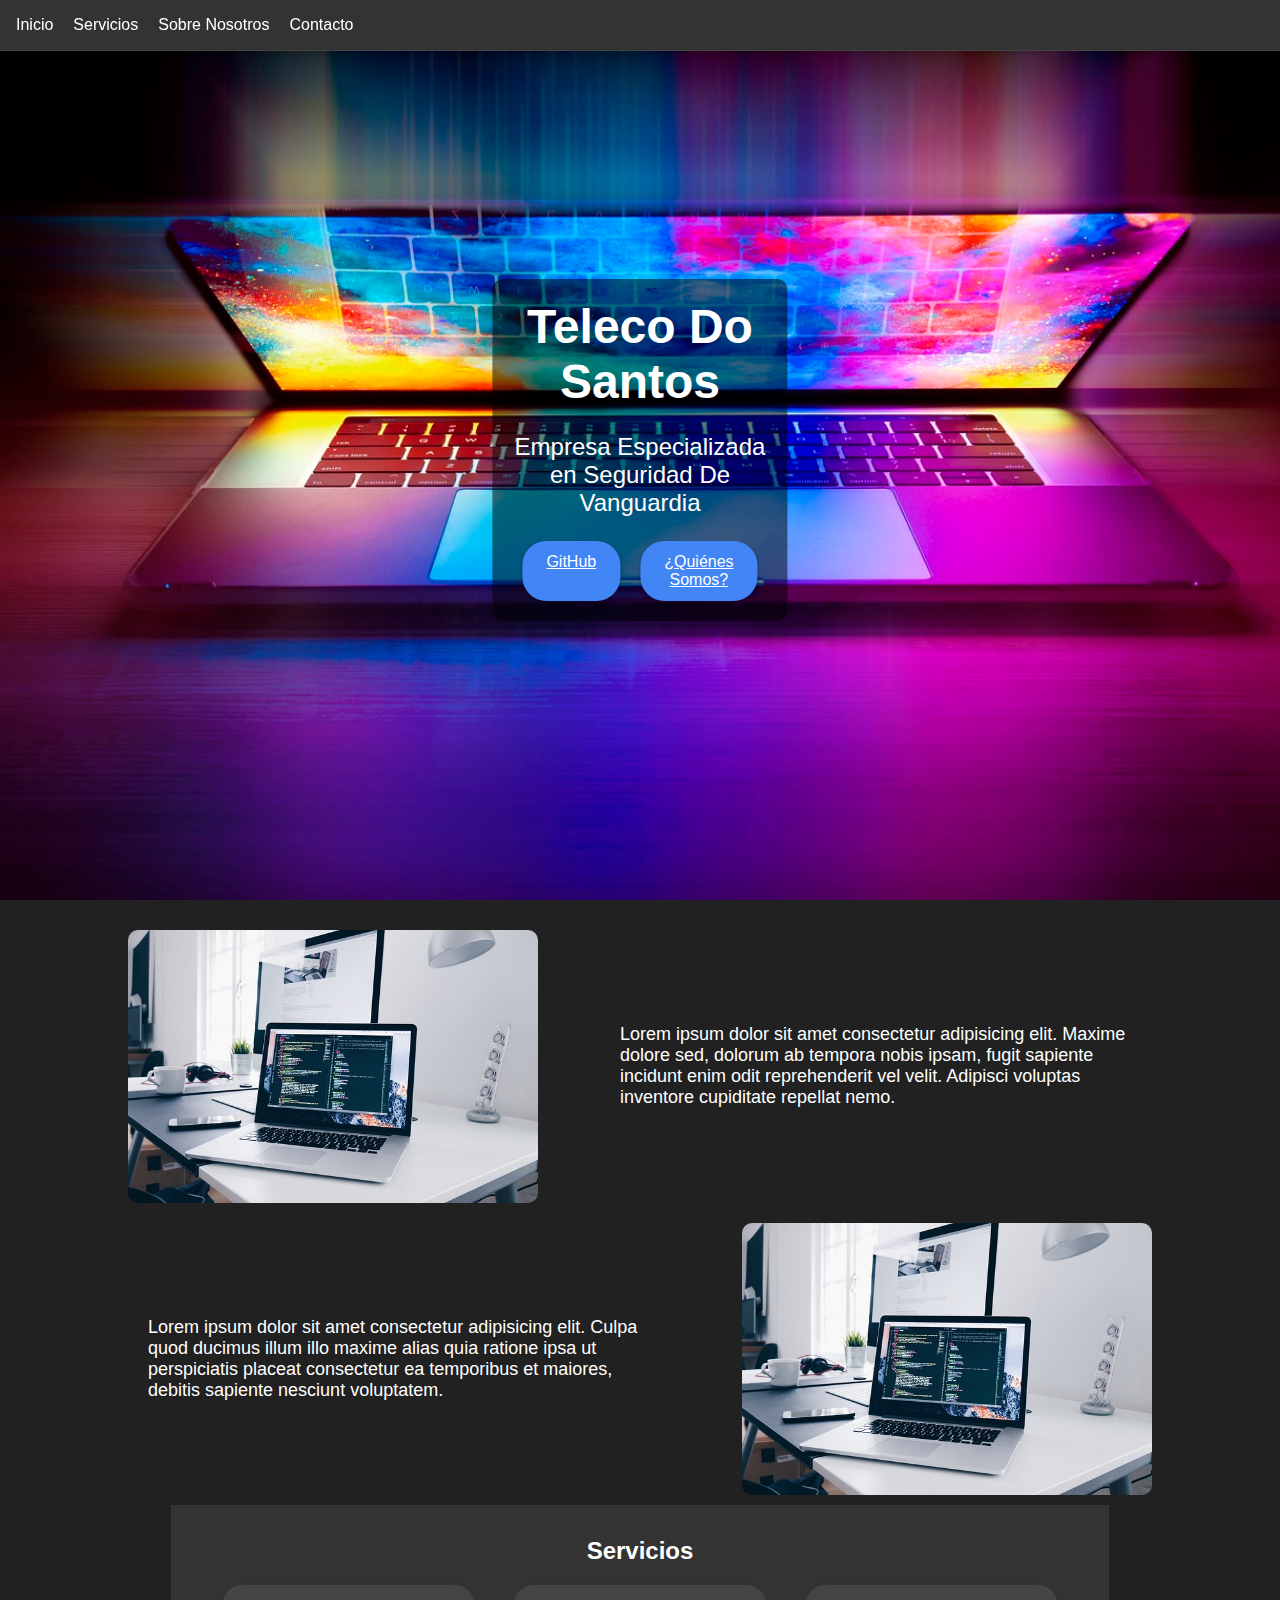
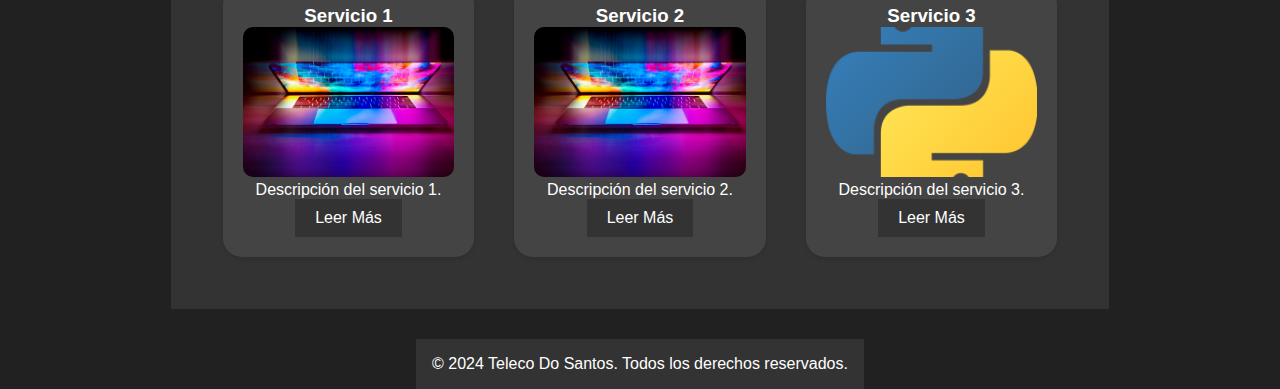
<file: index.html>
<!DOCTYPE html>
<html lang="es">
<head>
    <meta charset="UTF-8">
    <meta name="viewport" content="width=device-width, initial-scale=1.0">
    <title>Teleco Do Santos Security Teach</title>
    <link rel="stylesheet" href="styles.css">
    <link href="https://fonts.googleapis.com/css2?family=Roboto:wght@400;700&display=swap" rel="stylesheet"> <!-- Fuente de Google -->
</head>
<body>

<header>
    <nav class="nav">
        <ul>
            <li><a href="#home">Inicio</a></li>
            <li><a href="#services">Servicios</a></li>
            <li><a href="#about">Sobre Nosotros</a></li>
            <li><a href="#contact">Contacto</a></li>
        </ul>
    </nav>
</header>

<div class="contenedor-principal" id="home">
    <div class="hero">
        <div class="hero-image">
            
        </div>
        <div class="hero-content">
            <h1>Teleco Do Santos</h1>
            <p>Empresa Especializada en Seguridad De Vanguardia</p>
            <div class="buttons">
              <a href="https://github.com" class="btn github" target="_blank">GitHub</a>
              <a href="about.html" class="btn quienes-somos">¿Quiénes Somos?</a>
            </div>
        </div>
    </div>
</div>
<!-- Nueva sección añadida -->
<div class="additional-content">
  <div class="left-content">
      <img src="computer-4795762_640.jpg" alt="Imagen a la izquierda" class="side-image">
      <p>Lorem ipsum dolor sit amet consectetur adipisicing elit. Maxime dolore sed, dolorum ab tempora nobis ipsam, fugit sapiente incidunt enim odit reprehenderit vel velit. Adipisci voluptas inventore cupiditate repellat nemo.</p>
  </div>
  <div class="right-content">
      <p>Lorem ipsum dolor sit amet consectetur adipisicing elit. Culpa quod ducimus illum illo maxime alias quia ratione ipsa ut perspiciatis placeat consectetur ea temporibus et maiores, debitis sapiente nesciunt voluptatem.</p>
      <img src="computer-4795762_640.jpg" alt="Imagen a la derecha" class="side-image">
  </div>
</div>
</div>
</div>

<section class="blog" id="services">
  <h2>Servicios</h2>
  <div class="blog-posts">
      <a href="servicio1.html" class="blog-post"> <!-- Enlace al servicio 1 -->
          <h3>Servicio 1</h3>
          <img src="laptop-5673901_1920.jpg" alt="Servicio 1">
          <p>Descripción del servicio 1.</p>
          <button class="leer-mas">Leer Más</button>
      </a>
      <a href="servicio2.html" class="blog-post"> <!-- Enlace al servicio 2 -->
          <h3>Servicio 2</h3>
          <img src="laptop-5673901_1920.jpg" alt="Servicio 2">
          <p>Descripción del servicio 2.</p>
          <button class="leer-mas">Leer Más</button>
      </a>
      <a href="servicio3.html" class="blog-post"> <!-- Enlace al servicio 3 -->
          <h3>Servicio 3</h3>
          <img src="python.png" alt="Servicio 3">
          <p>Descripción del servicio 3.</p>
          <button class="leer-mas">Leer Más</button>
      </a>
  </div>
</section>
<footer>
    <p>&copy; 2024 Teleco Do Santos. Todos los derechos reservados.</p>
</footer>

<script src="script.js"></script>
</body>
</html>
</file>
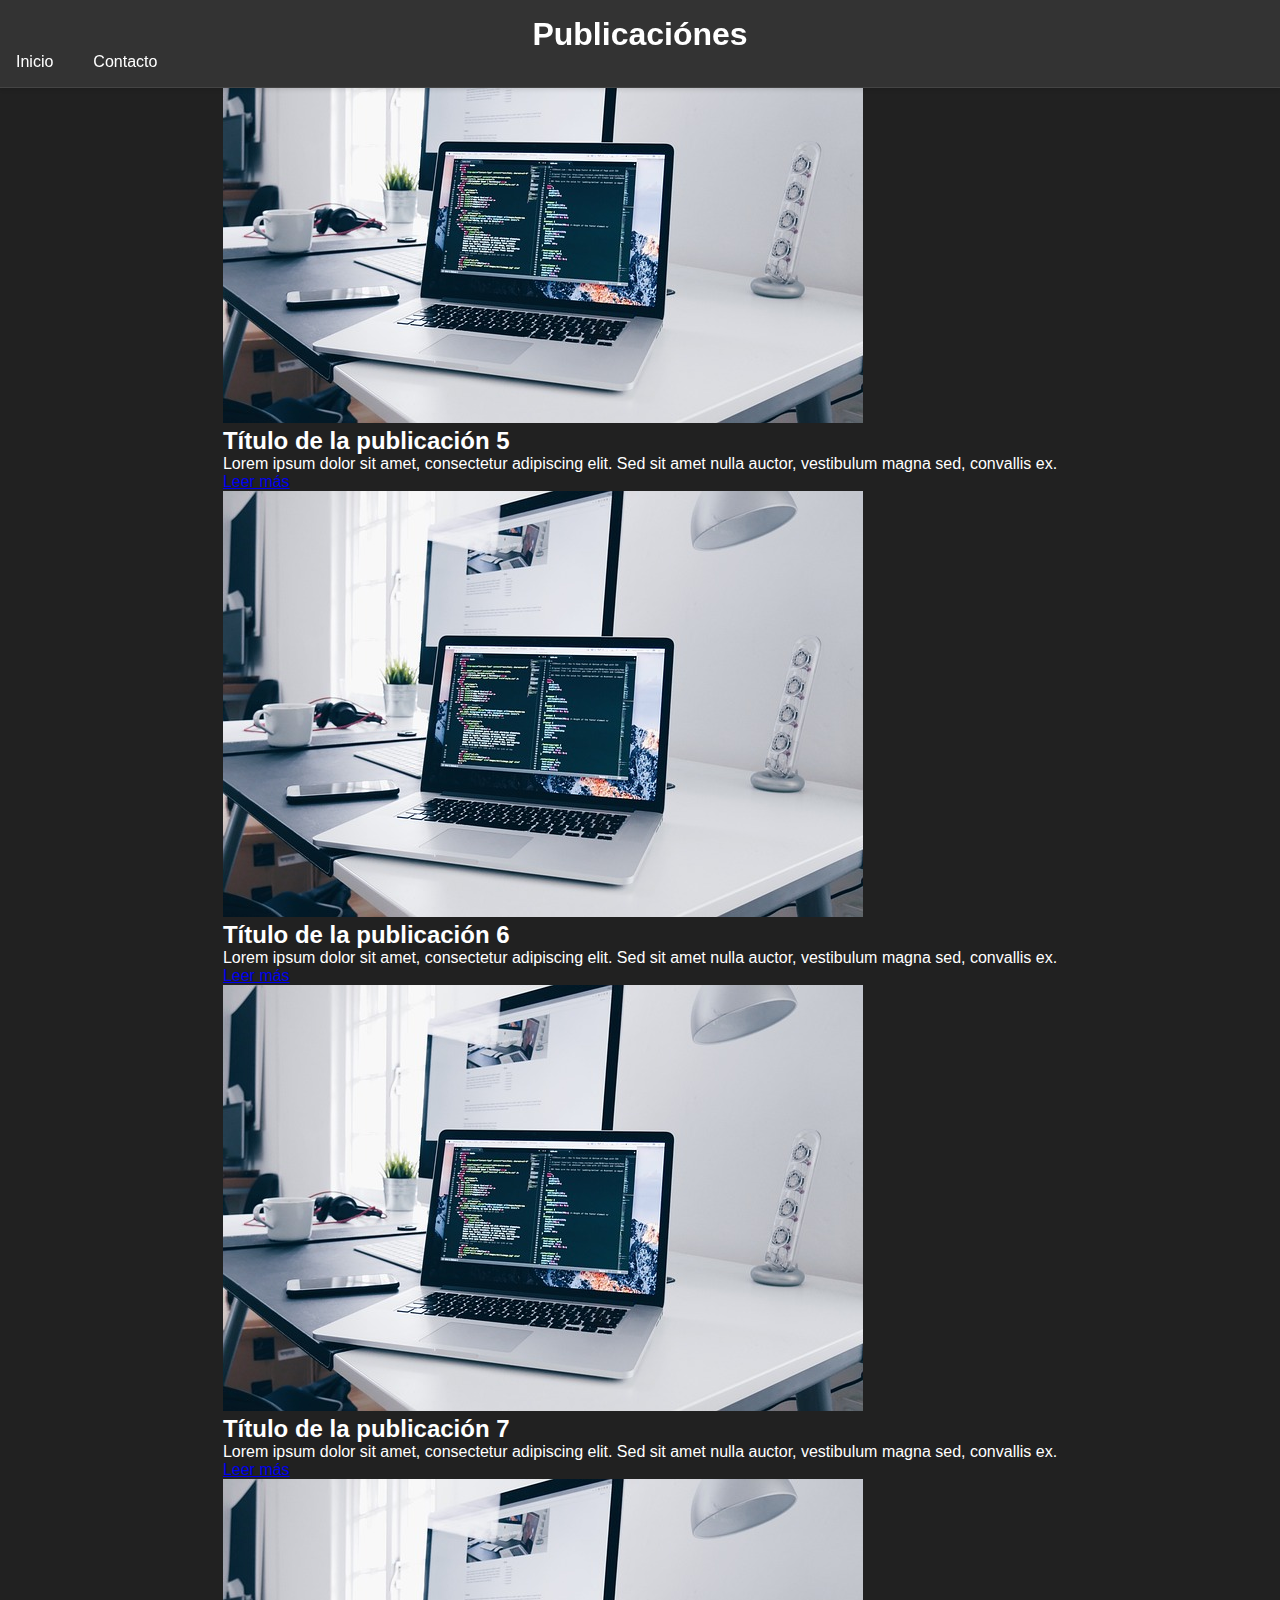
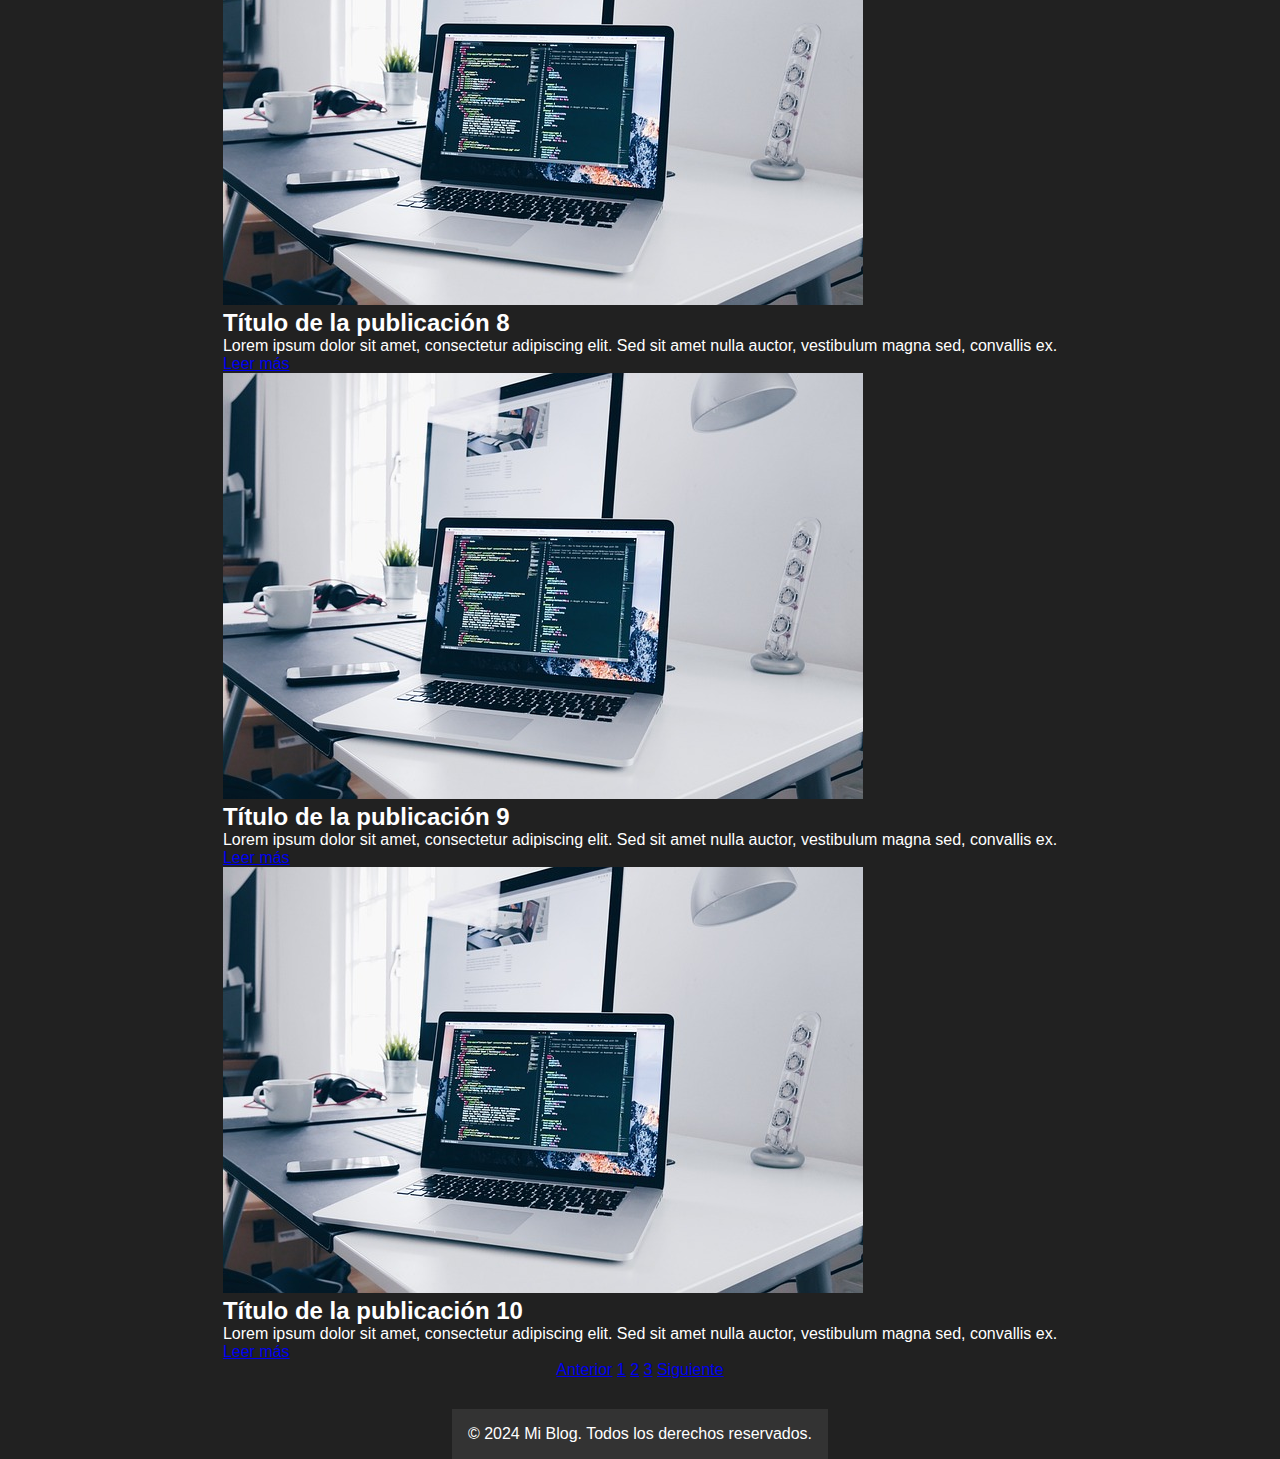
<file: blogs.html>
<!DOCTYPE html>
<html lang="es">
<head>
    <meta charset="UTF-8">
    <meta name="viewport" content="width=device-width, initial-scale=1.0">
    <title>Teleco Do Santos</title>
    <link rel="stylesheet" href="style2.css">
</head>
<body>
    <header class="header">
        <h1 class="header-title">Publicaciónes</h1>
        <nav class="nav">
            <ul class="nav-list">
                <li class="nav-item"><a href="index.html" class="nav-link">Inicio</a></li>
                <li class="nav-item"><a href="#" class="nav-link"></a></li>
                <li class="nav-item"><a href="#" class="nav-link">Contacto</a></li>
            </ul>
        </nav>
    </header>

    <main class="main">
        <section class="post-list">
            <article class="post">
                <div class="post-header">
                    <img src="computer-4795762_640.jpg" alt="Imagen 1" class="post-img">
                </div>
                <div class="post-content">
                    <h2 class="post-title">Título de la publicación 1</h2>
                    <p class="post-excerpt">Lorem ipsum dolor sit amet, consectetur adipiscing elit. Sed sit amet nulla auctor, vestibulum magna sed, convallis ex.</p>
                    <a href="leer-mas.html" class="read-more">Leer más</a>
                </div>
            </article>

            <article class="post">
                <div class="post-header">
                    <img src="computer-4795762_640.jpg" alt="Imagen 2" class="post-img">
                </div>
                <div class="post-content">
                    <h2 class="post-title">Título de la publicación 2</h2>
                    <p class="post-excerpt">Lorem ipsum dolor sit amet, consectetur adipiscing elit. Sed sit amet nulla auctor, vestibulum magna sed, convallis ex.</p>
                    <a href="#" class="read-more">Leer más</a>
                </div>
            </article>

            <article class="post">
                <div class="post-header">
                    <img src="computer-4795762_640.jpg" alt="Imagen 3" class="post-img">
                </div>
                <div class="post-content">
                    <h2 class="post-title">Título de la publicación 3</h2>
                    <p class="post-excerpt">Lorem ipsum dolor sit amet, consectetur adipiscing elit. Sed sit amet nulla auctor, vestibulum magna sed, convallis ex.</p>
                    <a href="#" class="read-more">Leer más</a>
                </div>
            </article>

            <article class="post">
                <div class="post-header">
                    <img src="computer-4795762_640.jpg" alt="Imagen 4" class="post-img">
                </div>
                <div class="post-content">
                    <h2 class="post-title">Título de la publicación 4</h2>
                    <p class="post-excerpt">Lorem ipsum dolor sit amet, consectetur adipiscing elit. Sed sit amet nulla auctor, vestibulum magna sed, convallis ex.</p>
                    <a href="#" class="read-more">Leer más</a>
                </div>
            </article>

            <article class="post">
                <div class="post-header">
                    <img src="computer-4795762_640.jpg" alt="Imagen 5" class="post-img">
                </div>
                <div class="post-content">
                    <h2 class="post-title">Título de la publicación 5</h2>
                    <p class="post-excerpt">Lorem ipsum dolor sit amet, consectetur adipiscing elit. Sed sit amet nulla auctor, vestibulum magna sed, convallis ex.</p>
                    <a href="#" class="read-more">Leer más</a>
                </div>
            </article>

            <article class="post">
                <div class="post-header">
                    <img src="computer-4795762_640.jpg" alt="Imagen 6" class="post-img">
                </div>
                <div class="post-content">
                    <h2 class="post-title">Título de la publicación 6</h2>
                    <p class="post-excerpt">Lorem ipsum dolor sit amet, consectetur adipiscing elit. Sed sit amet nulla auctor, vestibulum magna sed, convallis ex.</p>
                    <a href="#" class="read-more">Leer más</a>
                </div>
            </article>

            <article class="post">
                <div class="post-header">
                    <img src="computer-4795762_640.jpg" alt="Imagen 7" class="post-img">
                </div>
                <div class="post-content">
                    <h2 class="post-title">Título de la publicación 7</h2>
                    <p class="post-excerpt">Lorem ipsum dolor sit amet, consectetur adipiscing elit. Sed sit amet nulla auctor, vestibulum magna sed, convallis ex.</p>
                    <a href="#" class="read-more">Leer más</a>
                </div>
            </article>

            <article class="post">
                <div class="post-header">
                    <img src="computer-4795762_640.jpg" alt="Imagen 8" class="post-img">
                </div>
                <div class="post-content">
                    <h2 class="post-title">Título de la publicación 8</h2>
                    <p class="post-excerpt">Lorem ipsum dolor sit amet, consectetur adipiscing elit. Sed sit amet nulla auctor, vestibulum magna sed, convallis ex.</p>
                    <a href="#" class="read-more">Leer más</a>
                </div>
            </article>

            <article class="post">
                <div class="post-header">
                    <img src="computer-4795762_640.jpg" alt="Imagen 9" class="post-img">
                </div>
                <div class="post-content">
                    <h2 class="post-title">Título de la publicación 9</h2>
                    <p class="post-excerpt">Lorem ipsum dolor sit amet, consectetur adipiscing elit. Sed sit amet nulla auctor, vestibulum magna sed, convallis ex.</p>
                    <a href="#" class="read-more">Leer más</a>
                </div>
            </article>

            <article class="post">
                <div class="post-header">
                    <img src="computer-4795762_640.jpg" alt="Imagen 10" class="post-img">
                </div>
                <div class="post-content">
                    <h2 class="post-title">Título de la publicación 10</h2>
                    <p class="post-excerpt">Lorem ipsum dolor sit amet, consectetur adipiscing elit. Sed sit amet nulla auctor, vestibulum magna sed, convallis ex.</p>
                    <a href="#" class="read-more">Leer más</a>
                </div>
            </article>
        </section>
    </main>

    <div class="pagination">
        <a href="#" class="page-link disabled">Anterior</a>
        <a href="#" class="page-link">1</a>
        <a href="#" class="page-link">2</a>
        <a href="#" class="page-link">3</a>
        <a href="#" class="page-link">Siguiente</a>
    </div>

    <footer class="footer">
        <p class="footer-text">&copy; 2024 Mi Blog. Todos los derechos reservados.</p>
    </footer>
</body>
</html>
</file>
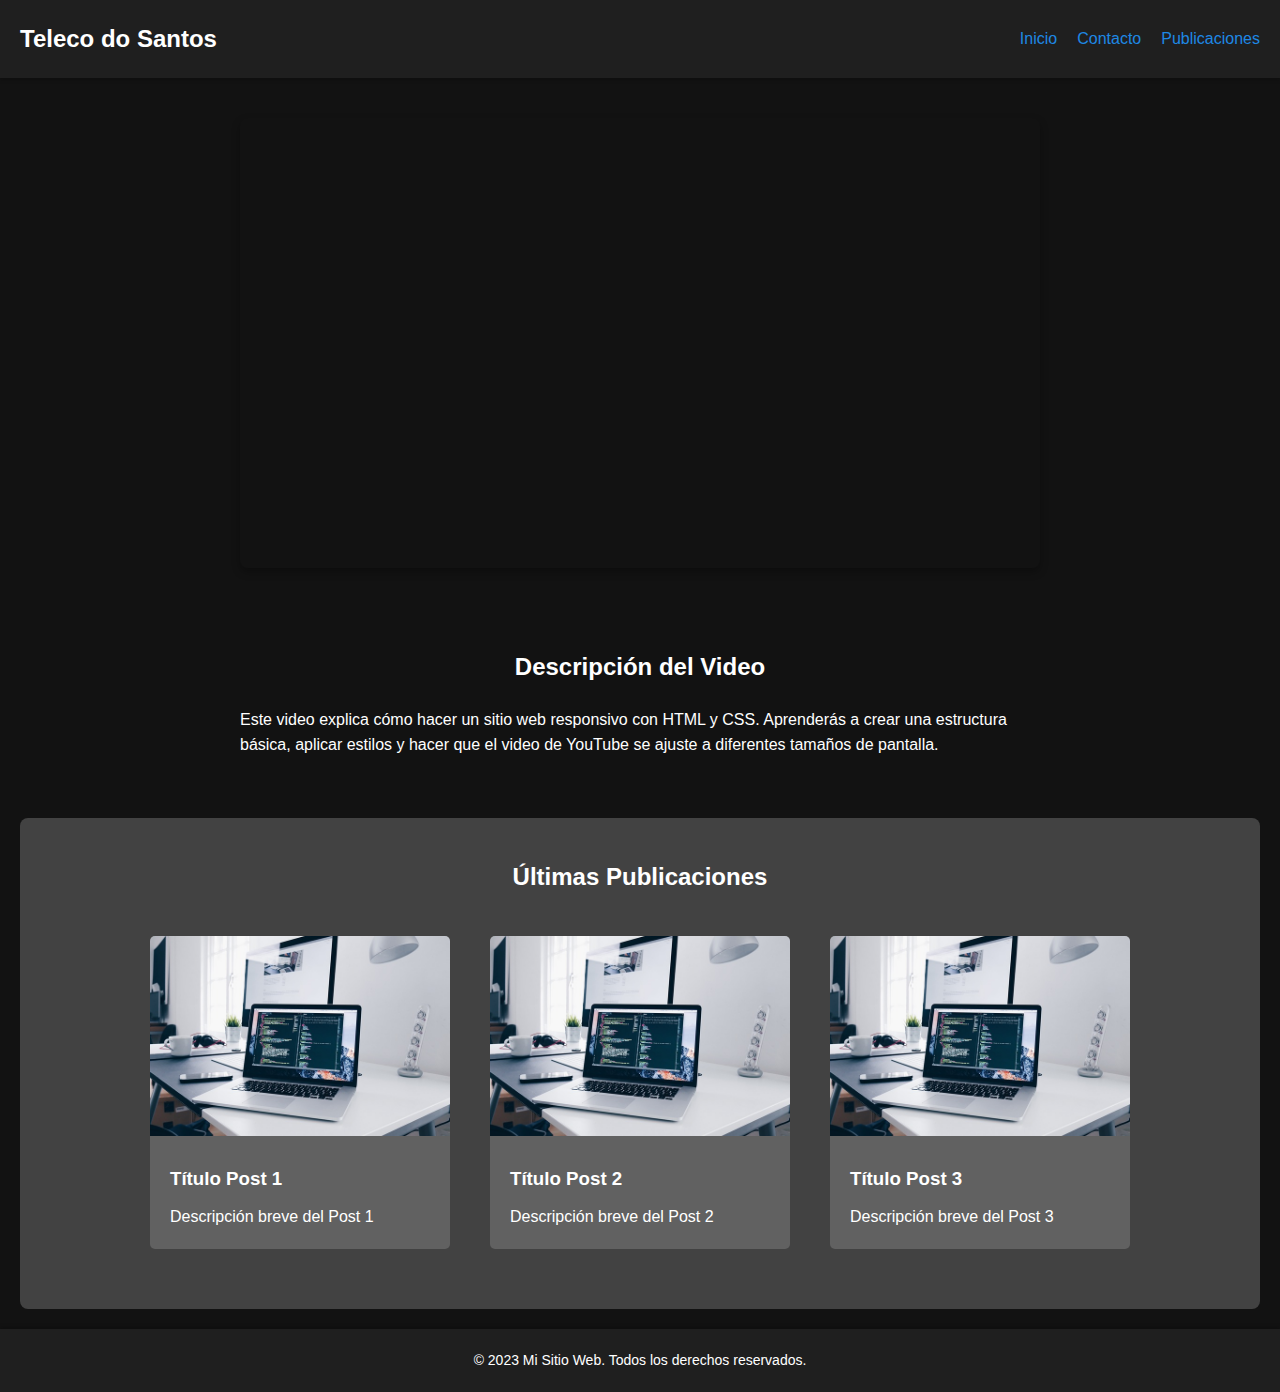
<file: leer-mas.html>
<!DOCTYPE html>
<html lang="es">
<head>
  <meta charset="UTF-8">
  <meta name="viewport" content="width=device-width, initial-scale=1.0">
  <title>Mi Sitio Web</title>
  <link rel="stylesheet" href="leermas.css">
</head>
<body>
  <header>
    <div class="logo">Teleco do Santos</div>
    <nav>
      <ul>
        <li><a href="#">Inicio</a></li>
        
        <li><a href="#">Contacto</a></li>
        <li><a href="blogs.html">Publicaciones</a></li>
      </ul>
    </nav>
  </header>

  <main>
    <section class="video-container">
      <iframe width="560" height="315" src="https://www.youtube.com/embed/VIDEO_ID" frameborder="0" allow="accelerometer; autoplay; encrypted-media; gyroscope; picture-in-picture" allowfullscreen></iframe>
    </section>

   
      
    <section class="video-description">
      <h2>Descripción del Video</h2>
      <p>Este video explica cómo hacer un sitio web responsivo con HTML y CSS. Aprenderás a crear una estructura básica, aplicar estilos y hacer que el video de YouTube se ajuste a diferentes tamaños de pantalla.</p>
    </section>

    <section class="latest-posts">
        <h2>Últimas Publicaciones</h2>
        <div class="post-list">
          <div class="post-item">
            <a href="leer-mas.html">
              <img src="computer-4795762_640.jpg" alt="Thumbnail Post 1">
            </a>
            <div class="post-content">
              <h3>Título Post 1</h3>
              <p>Descripción breve del Post 1</p>
            </div>
          </div>
          <div class="post-item">
            <a href="post2.html">
              <img src="computer-4795762_640.jpg" alt="Thumbnail Post 2">
            </a>
            <div class="post-content">
              <h3>Título Post 2</h3>
              <p>Descripción breve del Post 2</p>
            </div>
          </div>
          <div class="post-item">
            <a href="post3.html">
              <img src="computer-4795762_640.jpg" alt="Thumbnail Post 3">
            </a>
            <div class="post-content">
              <h3>Título Post 3</h3>
              <p>Descripción breve del Post 3</p>
            </div>
          </div>
        </div>
      </section>
  </main>

  <footer>
    <p>&copy; 2023 Mi Sitio Web. Todos los derechos reservados.</p>
  </footer>
</body>
</html>
</file>
<file: styles.css>
/* CSS */

/* Global Styles */

* {
  box-sizing: border-box;
  margin: 0;
  padding: 0;
}

body {
  font-family: 'Circular Std', sans-serif; /* Cambia la fuente a Circular Std */
  background-color: #212121; /* Dark background */
  color: #fff;
  display: flex;
  flex-direction: column;
  align-items: center;
  justify-content: flex-start; /* Cambia a flex-start para que el contenido no esté centrado verticalmente */
  min-height: 100vh; /* Asegura que el contenido ocupe toda la altura */
  overflow-x: hidden; /* Evita el scroll horizontal */
}

/* Header Styles */

header {
  background-color: #333;
  padding: 1em;
  text-align: center;
  box-shadow: 0 2px 4px rgba(0, 0, 0, 0.1);
  width: 100%; /* Ancho del header */
  margin: 0 auto; /* Centrar el header */
  border-bottom: 1px solid #444; /* Agrega un borde inferior */
  position: fixed; /* Fija la barra de navegación */
  top: 0; /* Posición superior */
  left: 0; /* Posición izquierda */
  right: 0; /* Posición derecha */
  z-index: 10; /* Eleva la barra de navegación */
}

.nav {
  display: flex;
  justify-content: space-between;
  align-items: center;
  padding: 0em;
}

.nav ul {
  list-style: none;
  margin: 0;
  padding: 0;
  display: flex;
  justify-content: center;
}

.nav li {
  margin-right: 20px;
}

.nav a {
  text-decoration: none;
  color: #fff;
  transition: color 0.2s ease;
}

.nav a:hover {
  color: #ccc;
}

/* Hero Styles */

.contenedor-principal {
  background-image: url('index2.jpg');
  background-size: cover; /* Cambia a cover para que la imagen cubra todo el contenedor */
  background-position: center;
  height: 100vh; /* Ajusta la altura */
  display: flex;
  justify-content: center;
  align-items: center;
  position: relative; /* Para el contenido absoluto */
  width: 100vw;
}

.hero {
  position: relative;
  display: flex;
  flex-direction: column;
  justify-content: center;
  align-items: center;
  padding: 1em;
  color: #fff;
  text-align: center;
}

.hero-content {
  position: absolute;
  top: 50%; /* Centra verticalmente */
  left: 50%; /* Centra horizontalmente */
  transform: translate(-50%, -50%); /* Ajusta la posición para centrar */
  text-align: center;
  z-index: 2; /* Asegura que el contenido esté por encima de la imagen */
  padding: 20px; /* Añade un poco de padding */
  background-color: rgba(0, 0, 0, 0.5); /* Fondo semi-transparente para mejorar la legibilidad */
  border-radius: 10px; /* Bordes redondeados */
}

.hero-content h1 {
  font-size: 48px; /* Tamaño de letra del título */
  margin-bottom: 0.5em; /* Espacio inferior */
}

.hero-content p {
  font-size: 24px; /* Tamaño de letra del párrafo */
  margin-bottom: 1em; /* Espacio inferior */
}

.buttons {
  display: flex;
  justify-content: center;
}

.btn {
  background-color: #4285f4; /* Color azul de Google */
  color: #fff;
  border: none;
  padding: 12px 24px;
  font-size: 16px;
  cursor: pointer;
  transition: background-color 0.2s ease, transform 0.2s ease;
  margin: 0 10px; /* Espacio entre botones */
  border-radius: 24px; /* Borde redondeado */
  box-shadow: 0 2px 4px rgba(0, 0, 0, 0.2); /* Sombra */
}

.btn:hover {
  background-color: #357ae8; /* Color más oscuro al pasar el cursor */
  transform: translateY(-2px); /* Efecto de elevación */
}

.additional-content {
  display: flex;
  flex-direction: column; /* Cambia a columna para apilar las secciones */
  align-items: center;
  margin-top: 20px; /* Espacio superior para separar de .hero-content */
}

.left-content, .right-content {
  display: flex;
  align-items: center;
  justify-content: space-between;
  width: 80%; /* Ancho de la sección */
  margin: 10px 0; /* Espacio entre las filas */
}

.side-image {
  width: 40%; /* Ajusta el ancho de las imágenes laterales */
  height: auto; /* Mantiene la proporción de la imagen */
  border-radius: 10px; /* Bordes redondeados opcionales */
}

.left-content p, .right-content p {
  width: 50%; /* Ajusta el ancho del texto */
  margin: 0 20px; /* Espacio entre la imagen y el texto */
  font-size: 18px; /* Tamaño del texto */
  color: #fff; /* Color del texto */
  text-align: left; /* Alineación del texto */
}

/* Blog Styles */

/* Blog Styles */

/* Blog Styles */

.blog {
  display: flex;
  flex-direction: column; /* Mantiene la estructura vertical para el título */
  align-items: center;
  padding: 2em;
  background-color: #333;
  color: #fff;
  text-align: center;
}

.blog-posts {
  display: flex;
  justify-content: space-around; /* Espacio igual entre los elementos */
  align-items: flex-start; /* Alinea los elementos al inicio */
  width: 100%; /* Asegura que ocupe todo el ancho disponible */
  flex-wrap: wrap; /* Permite que los elementos se envuelvan en múltiples filas si es necesario */
}

.blog-post {
  flex: 1; /* Permite que cada blog ocupe el mismo espacio */
  margin: 20px; /* Espacio entre los blogs */
  max-width: 300px; /* Establece un ancho máximo para los blogs */
  background-color: #444;
  padding: 20px;
  border-radius: 19px;
  box-shadow: 0 2px 4px rgba(0, 0, 0, 0.1);
  text-decoration: none; /* Elimina el subrayado del enlace */
  color: inherit; /* Mantiene el color del texto heredado */
}

.blog-post h3 {
  margin-top: 0;
}

.blog-post img {
  width: 100%;
  height: 150px;
  object-fit: cover;
  border-radius: 10px;
}

.leer-mas {
  background-color: #333;
  color: #fff;
  border: none;
  padding: 10px 20px;
  font-size: 16px;
  cursor: pointer;
  transition: background-color 0.2s ease;
}

.leer-mas:hover {
  background-color: #444;
}

/* Footer Styles */

footer {
  background-color: #333;
  padding: 1em;
  text-align: center;
  color: #fff;
  margin-top: 30px;
}

footer p {
  margin: 0;
}

/* Responsive Design */

@media (max-width: 768px) {
  .blog-post {
      flex-basis: 80%; /* Aumenta el tamaño en pantallas pequeñas */
      margin: 10px 0; /* Espacio vertical */
  }

  .hero-content h1 {
      font-size: 36px; /* Ajusta el tamaño del título en pantallas pequeñas */
  }

  .hero-content p {
      font-size: 18px; /* Ajusta el tamaño del párrafo en pantallas pequeñas */
  }
}
</file>
<file: style2.css>
/* CSS */

/* Global Styles */

* {
    box-sizing: border-box;
    margin: 0;
    padding: 0;
  }
  body {
    font-family: 'Circular Std', sans-serif; /* Cambia la fuente a Circular Std */
    
    background-color: #212121; /* Dark background */
    color: #fff;
    display: flex;
    flex-direction: column;
    align-items: center;
    justify-content: center;
    height: 120vh;
    margin: 0;
    overflow-x: hidden; /* Evita el scroll horizontal */
  }
  
  /* Header Styles */
  
  header {
    background-color: #333;
    padding: 1em;
    text-align: center;
    box-shadow: 0 2px 4px rgba(0, 0, 0, 0.1);
    width: 100%; /* Ancho del header */
    margin: 0 auto; /* Centrar el header */
    border-bottom: 1px solid #444; /* Agrega un borde inferior */
    position: fixed; /* Fija la barra de navegación */
    top: 0; /* Posición superior */
    left: 0; /* Posición izquierda */
    right: 0; /* Posición derecha */
    z-index: 10; /* Eleva la barra de navegación */
  }
  
  .nav {
    display: flex;
    justify-content: space-between;
    align-items: center;
    padding: 0em;
  }
  
  .nav ul {
    list-style: none;
    margin: 0;
    padding: 0;
    display: flex;
    justify-content: center;
  }
  
  .nav li {
    margin-right: 20px;
  }
  
  .nav a {
    text-decoration: none;
    color: #fff;
    transition: color 0.2s ease;
  }
  
  .nav a:hover {
    color: #ccc;
  }
  
  .nav-toggle {
    display: none;
  }
  
  /* Hero Styles */
  
  .contenedor-principal {
    background-image: url('index.jpg');
    background-size: cover;
    background-position: center;
    height: 100vh; /* Ajusta la altura según sea necesario */
    display: flex;
    justify-content: center;
    align-items: center;
  }
  
  
  .hero {
    position: relative;
    display: flex;
    flex-wrap: wrap;
    justify-content: center;
    align-items: center;
    padding: 0em;
    color: #fff;
    text-align: center;
  }
  
  .hero-content {
    flex-basis: 55%;
    margin: 25px;
  }
  
  .hero-image img {
    width: 100%;
    height: 100%;
    object-fit: cover;
  }
  
  .hero-image {
    position: absolute;
    top: 0;
    left: 0;
    width: 100%;
    height: 100%;
  }
  
  
  .hero-content {
    position: absolute;
    top: 59%;
    left: 50%;
    transform: translate(-50%, 20%);
    text-align: center;
    z-index: 2;
  }
  
  .hero-content h1 {
    font-size: 36px; /* Tamaño de letra del título */
  }
  
  .hero-content p {
    font-size: 24px; /* Tamaño de letra del párrafo */
  }
  
  .buttons {
    display: flex; /* Hace que los botones se alineen horizontalmente */
    justify-content: center; /* Centra los botones horizontalmente */
    margin-top: 10px; /* Agrega un margen superior de 25px para separar los botones del hero-content */
  }
  
  .btn {
    background-color: #444; /* Color de fondo del botón */
    color: #fff; /* Color del texto del botón */
    border: none; /* No hay borde en el botón */
    padding: 10px 20px; /* Agrega un padding de 10px en la parte superior e inferior, y 20px en la parte izquierda y derecha */
    font-size: 12px; /* Tamaño de la fuente del texto del botón */
    cursor: pointer; /* Cambia el cursor a una mano para indicar que es un botón */
    transition: background-color 0.2s ease; /* Agrega una transición suave al cambiar el color de fondo del botón */
    margin-right: 90px; /* Agrega un margen derecho de 10px para separar los botones */
    margin-left: 80px; /* Agrega un margen derecho de 10px para separar los botones */
  }
  
  .github {
    background-color: #333; /* Color de fondo del botón de GitHub */
    color: #fff; /* Color del texto del botón de GitHub */
    border: 1px solid #444; /* Borde del botón de GitHub */
  }
  
  .quienes-somos {
    background-color: #444; /* Color de fondo del botón de "Quienes somos" */
    color: #fff; /* Color del texto del botón de "Quienes somos" */
    border: 1px solid #555; /* Borde del botón de "Quienes somos" */
  }
  
  .seccion-1,.seccion-2,.seccion-3,.seccion-4 {
    display: flex;
    flex-wrap: wrap;
    justify-content: space-between;
    align-items: center;
    padding: 0px;
  }
  
  .imagen-izquierda,.imagen-derecha {
    width: 40%; /* Ancho de la imagen */
    margin: 20px;
  }
  
  .texto-derecha,.texto-izquierda {
    width: 50%; /* Ancho del texto */
    margin: 5px;
  }
  
  .imagen-izquierda img,.imagen-derecha img {
    width: 50%;
    height: 50%;
    object-fit: cover;
  }
  
  
  /* Blog Styles */
  
  
  .blog {
    display: flex;
    flex-wrap: wrap;
    justify-content: center;
    align-items: center;
    padding: 2em;
    background-color: #333;
    color: #fff;
    text-align: center;
  }
  
  .blog-posts {
    display: flex;
    flex-wrap: wrap;
    justify-content: center;
  }
  
  .blog-post {
    flex-basis: 30%;
    margin: 20px;
    background-color: #444;
    padding: 20px;
    border-radius: 19px;
    box-shadow: 0 2px 4px rgba(0, 0, 0, 0.1);
  }
  
  .blog-post h3 {
    margin-top: 0;
  }
  
  .blog-post img {
    width: 100%;
    height: 150px;
    object-fit: cover;
    border-radius: 10px;
  }
  
  .leer-mas {
    background-color: #333;
    color: #fff;
    border: none;
    padding: 10px 20px;
    font-size: 16px;
    cursor: pointer;
    transition: background-color 0.2s ease;
  }
  
  .leer-mas:hover {
    background-color: #444;
  }
  
  /* Footer Styles */
  
  footer {
    background-color: #333;
    padding: 1em;
    text-align: center;
    color: #fff;
    margin-top: 30px;
  }
  
  footer p {
    margin: 0;
  }
  
  /* Responsive Design */
  
  @media (max-width: 768px) {
</file>
<file: leermas.css>
/* Estilos generales */
* {
    box-sizing: border-box;
    margin: 0;
    padding: 0;
  }
  
  body {
    font-family: 'Roboto', sans-serif;
    background-color: #121212;
    color: #ffffff;
    line-height: 1.6;
  }
  
  a {
    color: #1e88e5;
    text-decoration: none;
  }
  
  a:hover {
    text-decoration: underline;
  }
  
  ul {
    list-style-type: none;
  }
  
  /* Estilos del header */
  header {
    background-color: #1f1f1f;
    padding: 20px;
    display: flex;
    justify-content: space-between;
    align-items: center;
    box-shadow: 0 2px 4px rgba(0, 0, 0, 0.2);
  }
  
  .logo {
    font-size: 24px;
    font-weight: bold;
  }
  
  nav ul {
    display: flex;
  }
  
  nav li {
    margin-left: 20px;
  }
  
  /* Estilos de la sección del video */
  .video-container {
    margin: 40px 0;
    display: flex;
    justify-content: center;
  }
  
  .video-container iframe {
    width: 100%;
    max-width: 800px;
    height: 450px;
    border-radius: 8px;
    box-shadow: 0 4px 8px rgba(0, 0, 0, 0.3);
  }
  
  /* Estilos de la sección de materiales */
  .materials {
    background-color: #424242;
    padding: 40px 20px;
    border-radius: 8px;
    margin: 20px;
  }
  
  .materials h2 {
    text-align: center;
    margin-bottom: 20px;
  }
  
  .materials ul {
    display: flex;
    flex-wrap: wrap;
    justify-content: center;
  }
  
  .materials li {
    margin: 10px;
    padding: 10px 15px;
    background-color: #616161;
    border-radius: 5px;
    transition: background-color 0.3s;
  }
  
  .materials li:hover {
    background-color: #757575;
  }
  
  /* Estilos de la sección de descripción del video */
  .video-description {
    padding: 40px 20px;
  }
  
  .video-description h2 {
    text-align: center;
    margin-bottom: 20px;
  }
  
  .video-description p {
    max-width: 800px;
    margin: 0 auto;
  }
  
  /* Estilos de la sección de últimas publicaciones */
  .latest-posts {
    background-color: #424242;
    padding: 40px 20px;
    border-radius: 8px;
    margin: 20px;
  }
  
  .latest-posts h2 {
    text-align: center;
    margin-bottom: 20px;
  }
  
  .post-list {
    display: flex;
    flex-wrap: wrap;
    justify-content: center;
  }
  
  .post-item {
    width: 300px;
    margin: 20px;
    background-color: #616161;
    border-radius: 5px;
    overflow: hidden;
    transition: transform 0.3s;
  }
  
  .post-item:hover {
    transform: scale(1.05);
  }
  
  .post-item img {
    width: 100%;
    height: 200px;
    object-fit: cover;
  }
  
  .post-content {
    padding: 20px;
  }
  
  .post-content h3 {
    margin-bottom: 10px;
  }
  
  /* Estilos del footer */
  footer {
    background-color: #1f1f1f;
    padding: 20px;
    text-align: center;
    box-shadow: 0 -2px 4px rgba(0, 0, 0, 0.2);
  }
  
  footer p {
    font-size: 14px;
  }

  /* Estilos responsivos */
@media (max-width: 768px) {
    .post-item {
      width: 100%; /* Abarca todo el ancho en dispositivos más pequeños */
      margin: 10px 0; /* Espaciado vertical */
    }
  }
</file>
